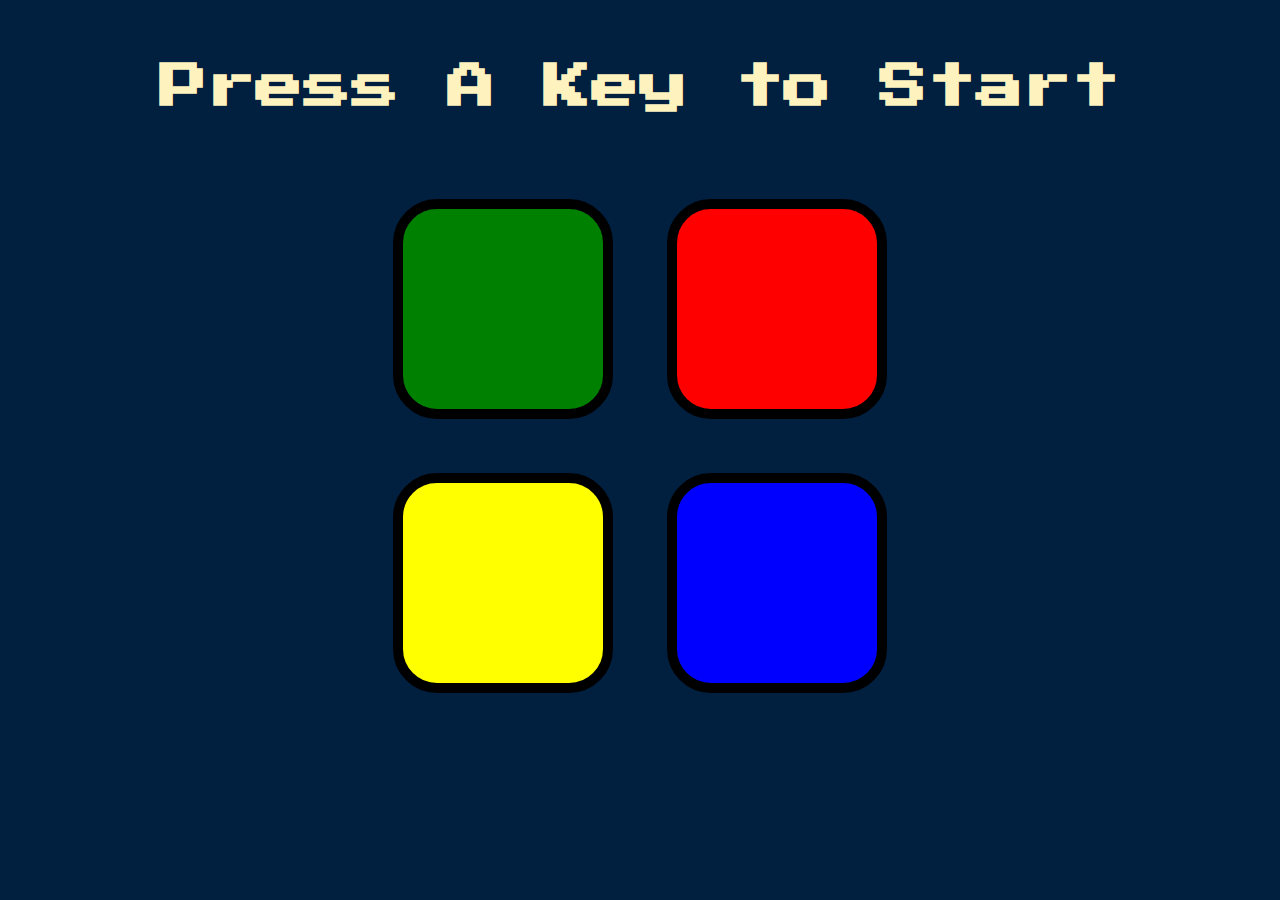
<file: Game sumon/index.html>
<!DOCTYPE html>
<html lang="en" dir="ltr">

<head>
  <meta charset="utf-8">
  <title>the sumon game</title>
  <link rel="stylesheet" href="styles.css">
  <link href="https://fonts.googleapis.com/css?family=Press+Start+2P" rel="stylesheet">
</head>

<body>
  <h1 id="level-title">Press A Key to Start</h1>
  <div class="container">
    <div lass="row">

      <div type="button" id="green" class="btn green">
      </div>

      <div type="button" id="red" class="btn red">

      </div>
    </div>

    <div class="row">

      <div type="button" id="yellow" class="btn yellow">

      </div>
      <div type="button" id="blue" class="btn blue">

      </div>

    </div>

  </div>

  <script src="https://ajax.googleapis.com/ajax/libs/jquery/3.7.1/jquery.min.js"></script>
  <script src="js.js"></script>

</body>

</html>
</file>
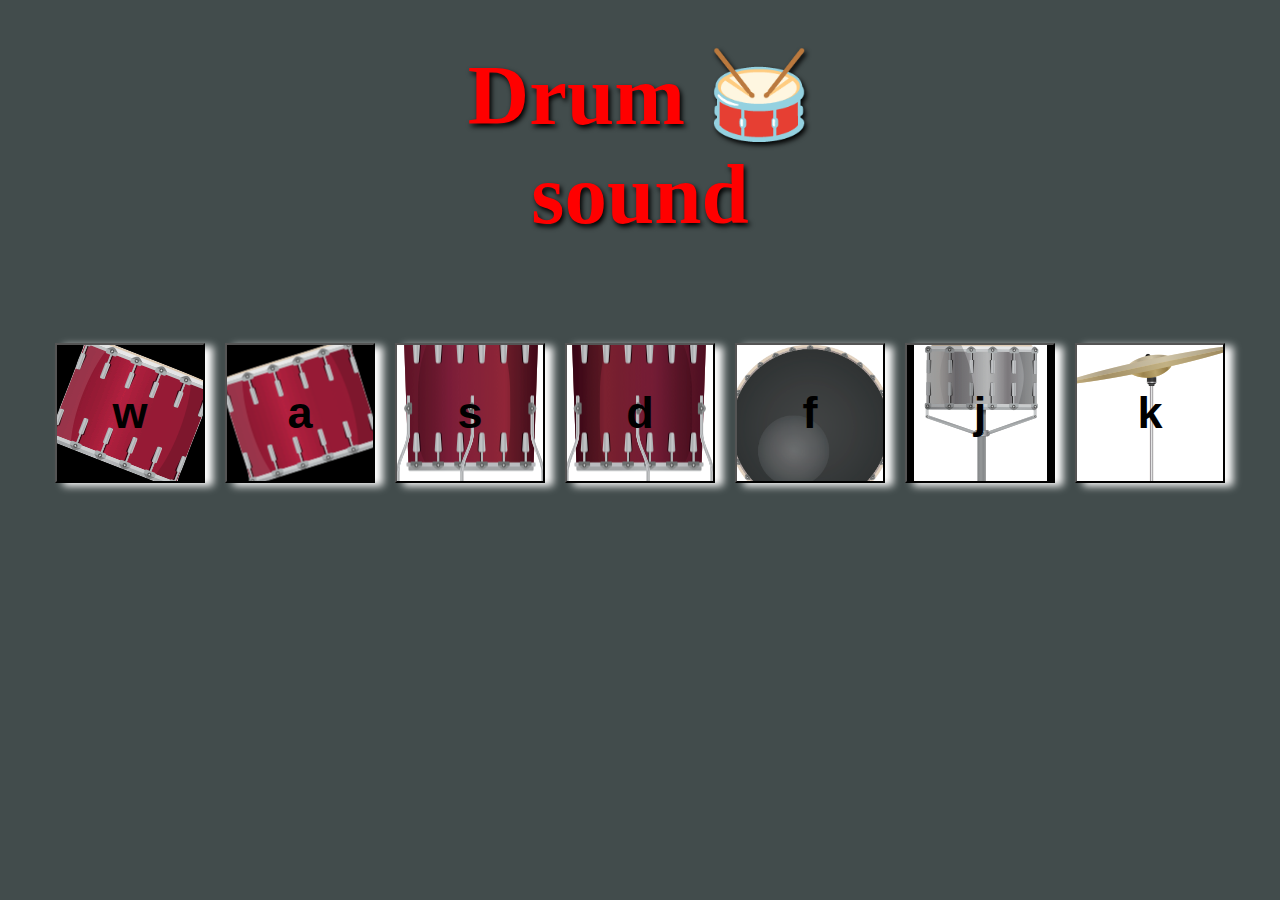
<file: Drum Kit Starting Files/drum.html>
<!DOCTYPE html>
<html lang="en">

<head>
    <meta charset="UTF-8">
    <meta name="viewport" content="width=device-width, initial-scale=1.0">
    <link rel="stylesheet" href="drum.css">
    <title>Drum</title>
</head>

<body>
    <div class="con1 con">
        <h1>Drum 🥁 sound</h1>
    </div>
    <div class="con2 con">
        <button class="w drum">w</button>
        <button class="a drum">a</button>
        <button class="s drum">s</button>
        <button class="d drum">d</button>
        <button class="f drum">f</button>
        <button class="j drum">j</button>
        <button class="k drum">k</button>
    </div>
    <script src="drum.js"></script>
</body>

</html>
</file>
<file: Game sumon/styles.css>
body {
  text-align: center;
  background-color: #011F3F;
}

#level-title {
  font-family: 'Press Start 2P', cursive;
  font-size: 3rem;
  margin:  5%;
  color: #FEF2BF;
}

.container {
  display: block;
  width: 50%;
  margin: auto;

}

.btn {
  margin: 25px;
  display: inline-block;
  height: 200px;
  width: 200px;
  border: 10px solid black;
  border-radius: 20%;
}

.game-over {
  background-color: red;
  opacity: 0.8;
}

.red {
  background-color: red;
}

.green {
  background-color: green;
}

.blue {
  background-color: blue;
}

.yellow {
  background-color: yellow;
}

.pressed {
  box-shadow: 0 0 20px white;
  background-color: grey;
}
.bobo{
  background-color: aqua;
}
.dodo{
  background-color: red;

}
</file>
<file: Drum Kit Starting Files/drum.css>
* {
    padding: 0;
    margin: 0;
    box-sizing: border-box;
    background-color: rgb(66, 76, 76);
}

.con {
    width: 40%;
    margin: auto;
    text-align: center;
    padding: 45px;
}

.con1 h1 {
    color: red;
    font-size: 85px;
    text-shadow: 2px 3px 5px black;

}

.con2 {
    width: auto;
    /* border: 2px solid black; */
    display: flex;
    height: 250px;
    margin: auto;
}

.con2 button {
    width: 250px;
    margin: 10px;
    background-color: black;
    box-shadow: 8px 3px 8px white;
    font-size: 45px;
    font-weight: 900;
    font-family: Impact, Haettenschweiler, 'Arial Narrow Bold', sans-serif;
}
.con2 button:hover{
    background-color: aqua;
}

.w {
    background-image: url(images/tom1.png);
    background-repeat: no-repeat;
    background-position: center;
}


.a {
    background-image: url(images/tom2.png);
    background-repeat: no-repeat;
    background-position: center;
}

.s {
    background-image: url(images/tom3.png);
    background-repeat: no-repeat;
    background-position: center;
}

.d {
    background-image: url(images/tom4.png);
    background-repeat: no-repeat;
    background-position: center;
}

.f {
    background-image: url(images/kick.png);
    background-repeat: no-repeat;
    background-position: top center ;
    background-size: 165px;
}

.j {
    background-image: url(images/snare.png);
    background-repeat: no-repeat;
    background-position: top center;
}

.k {
    background-image: url(images/crash.png);
    background-repeat: no-repeat;
    background-position: top center;
}
.pis{
    height: fit-content;
    color: red;
}
</file>
